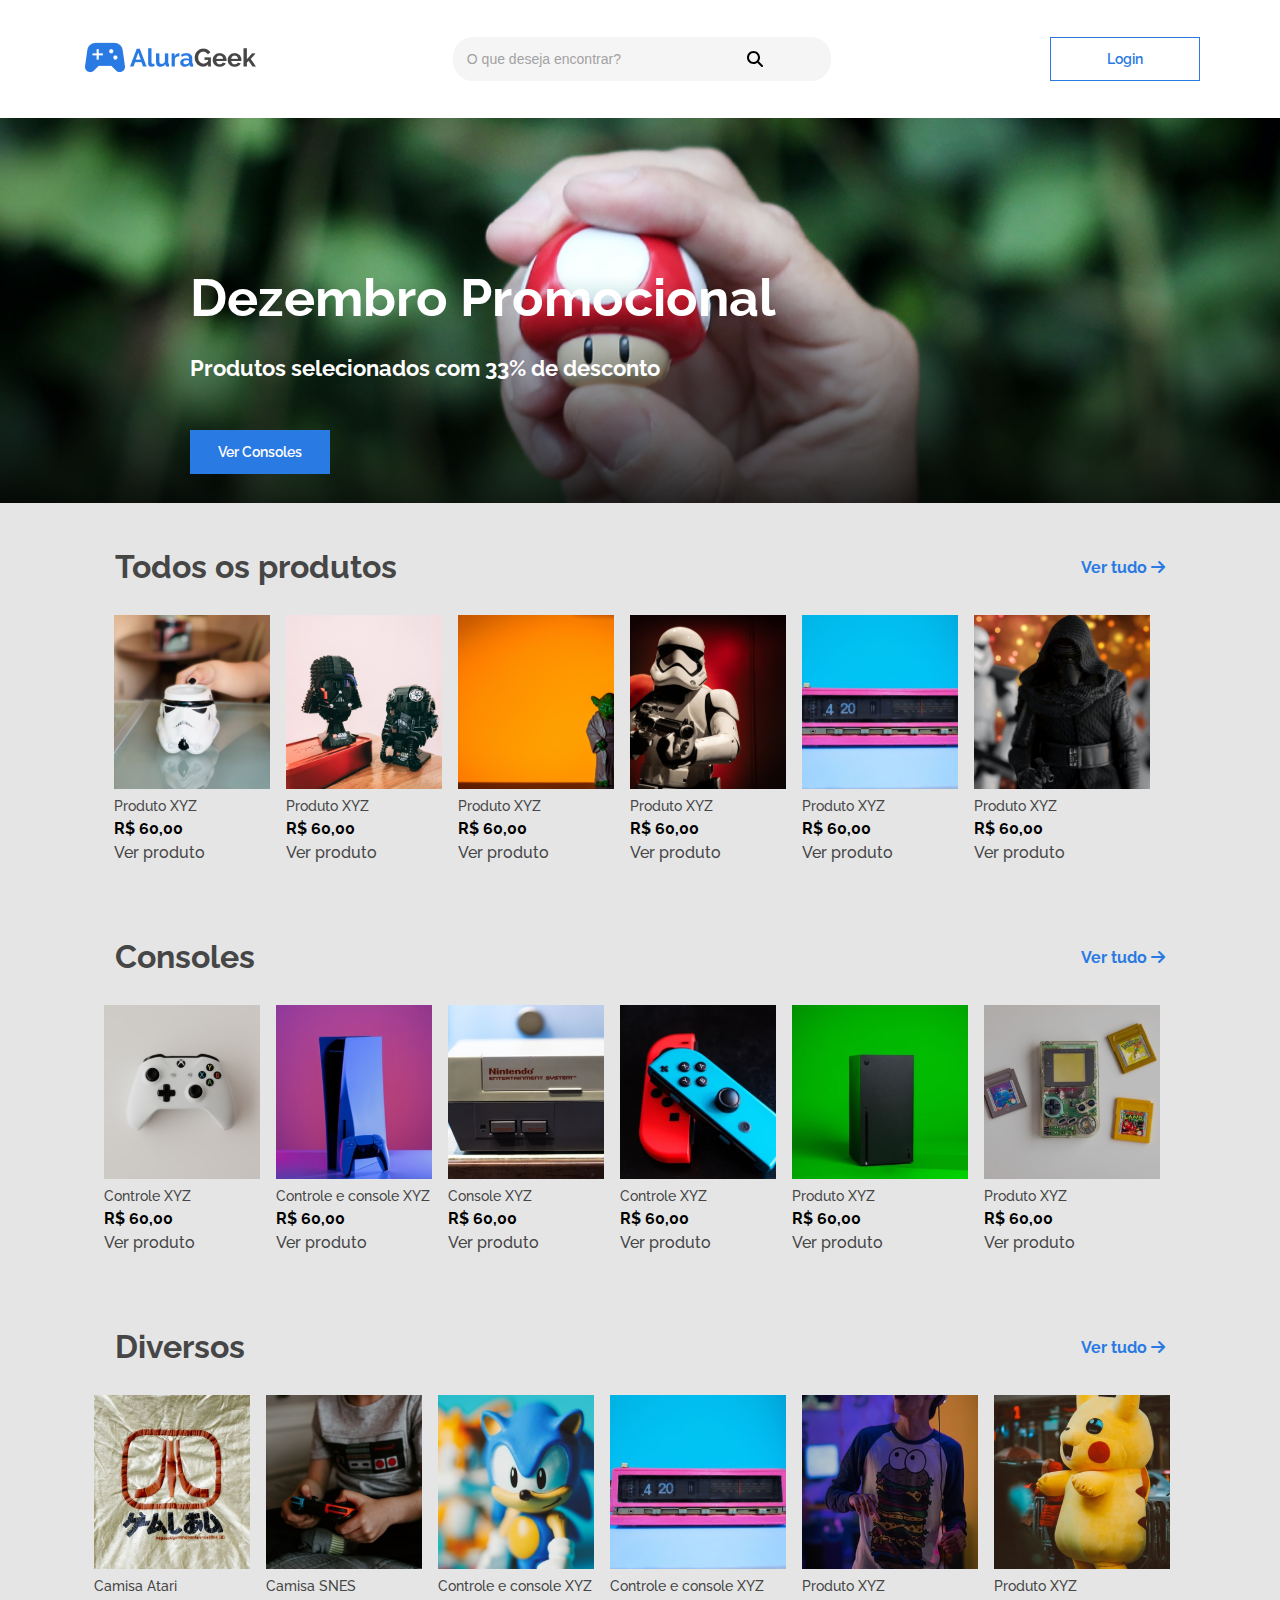
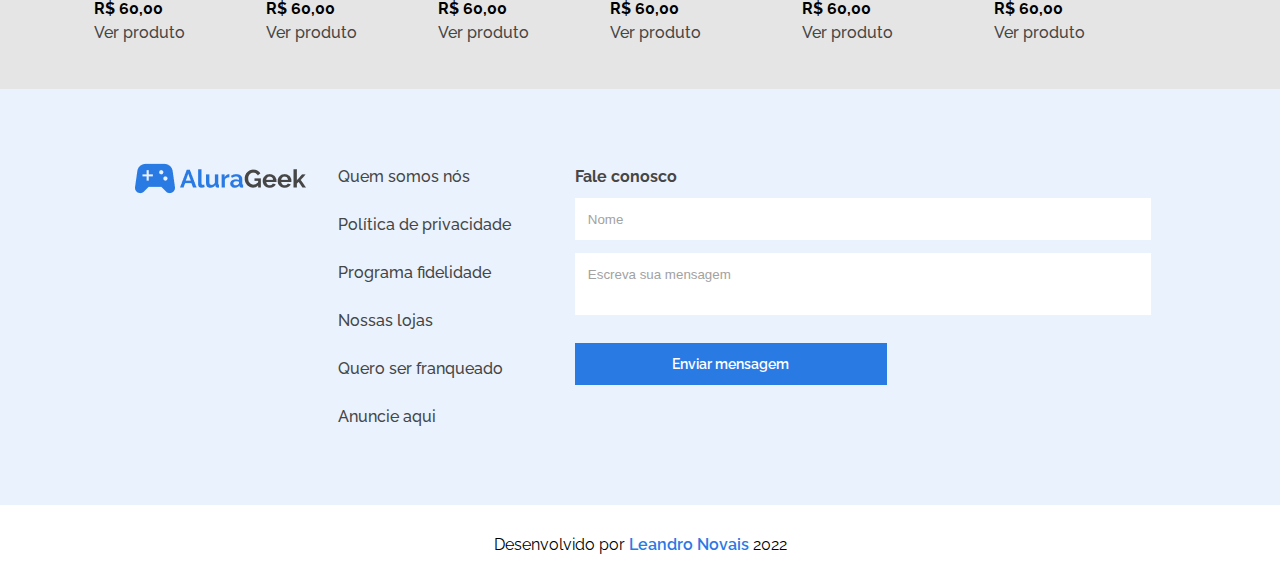
<file: index.html>
<!DOCTYPE html>
<html lang="pt-br">
<head>
    <meta charset="UTF-8">
    <meta http-equiv="X-UA-Compatible" content="IE=edge">
    <meta name="viewport" content="width=device-width, initial-scale=1.0">
    <title>Alura Geek | Home</title>

    
    <link rel="preconnect" href="https://fonts.googleapis.com">
    <link rel="preconnect" href="https://fonts.gstatic.com" crossorigin>
    <link href="https://fonts.googleapis.com/css2?family=Raleway:wght@400;500;600;700&display=swap" rel="stylesheet">
    <link rel="stylesheet" href="assets/fontawesome/css/all.min.css">
    <link rel="stylesheet" href="assets/css/reset.css">
    <link rel="stylesheet" href="assets/css/styles.css">
</head>
<body>
    <header class="cabecalho">
        <a href="index.html">
            <img src="assets/img/Logo.png" alt="Logo da Alura Geek" class="cabecalho__logo">
        </a>
        <a href="login.html" class="cabecalho__btn">Login</a>
        <input type="checkbox" name="check" id="check" class="cabecalho__check">
        <label for="check" class="cabecalho__label">
            <i class="fa-solid fa-magnifying-glass"></i>
        </label>
        <input type="text" class="cabecalho__input" placeholder="O que deseja encontrar?">
    </header>
    <section class="banner">
        <div class="banner__content">
            <h2 class="banner__titulo">Dezembro Promocional</h2>
            <p class="banner__texto">Produtos selecionados com 33% de desconto</p>
            <a href="#" class="banner__btn">Ver Consoles</a>
        </div> 
    </section>
    <secttion class="produtos">
        <div class="produtos__cabecalho">
            <h2 class="produtos__titulo">Todos os produtos</h2>
            <a href="produtos-home.html" class="produtos__texto"> Ver tudo <i class="fa-solid fa-arrow-right"></i>
            </a>
        </div>
        <ul class="produtos__lista">
            <li class="produtos__item">
                <img src="assets/img/produtos1.svg" alt="" class="item__imagem">
                <h2 class="item__titulo">Produto XYZ</h2>
                <p class="item__valor">R$ 60,00</p>
                <a href="produto-xyz1.html" class="item__link">Ver produto</a>
            </li>
            <li class="produtos__item">
                <img src="assets/img/produtos2.svg" alt="" class="item__imagem">
                <h2 class="item__titulo">Produto XYZ</h2>
                <p class="item__valor">R$ 60,00</p>
                <a href="#" class="item__link">Ver produto</a>
            </li>
            <li class="produtos__item">
                <img src="assets/img/produtos3.svg" alt="" class="item__imagem">
                <h2 class="item__titulo">Produto XYZ</h2>
                <p class="item__valor">R$ 60,00</p>
                <a href="#" class="item__link">Ver produto</a>
            </li>
            <li class="produtos__item">
                <img src="assets/img/produtos4.svg" alt="" class="item__imagem">
                <h2 class="item__titulo">Produto XYZ</h2>
                <p class="item__valor">R$ 60,00</p>
                <a href="#" class="item__link">Ver produto</a>
            </li>
            <li class="produtos__item produtos__desktop">
                <img src="assets/img/produtos-desktop1.svg" alt="" class="item__imagem">
                <h2 class="item__titulo">Produto XYZ</h2>
                <p class="item__valor">R$ 60,00</p>
                <a href="#" class="item__link">Ver produto</a>
            </li>
            <li class="produtos__item produtos__desktop">
                <img src="assets/img/produtos-desktop2.svg" alt="" class="item__imagem">
                <h2 class="item__titulo">Produto XYZ</h2>
                <p class="item__valor">R$ 60,00</p>
                <a href="#" class="item__link">Ver produto</a>
            </li>
        </ul>
    </secttion>
    <secttion class="produtos">
        <div class="produtos__cabecalho">
            <h2 class="produtos__titulo">Consoles</h2>
            <a href="produtos-home.html" class="produtos__texto"> Ver tudo <i class="fa-solid fa-arrow-right"></i>
            </a>
        </div>
        <ul class="produtos__lista">
            <li class="produtos__item">
                <img src="assets/img/produtos5.svg" alt="" class="item__imagem">
                <h2 class="item__titulo">Controle XYZ</h2>
                <p class="item__valor">R$ 60,00</p>
                <a href="#" class="item__link">Ver produto</a>
            </li>
            <li class="produtos__item">
                <img src="assets/img/produtos6.svg" alt="" class="item__imagem">
                <h2 class="item__titulo">Controle e console XYZ</h2>
                <p class="item__valor">R$ 60,00</p>
                <a href="#" class="item__link">Ver produto</a>
            </li>
            <li class="produtos__item">
                <img src="assets/img/produtos7.svg" alt="" class="item__imagem">
                <h2 class="item__titulo">Console XYZ</h2>
                <p class="item__valor">R$ 60,00</p>
                <a href="#" class="item__link">Ver produto</a>
            </li>
            <li class="produtos__item">
                <img src="assets/img/produtos8.svg" alt="" class="item__imagem">
                <h2 class="item__titulo">Controle XYZ</h2>
                <p class="item__valor">R$ 60,00</p>
                <a href="#" class="item__link">Ver produto</a>
            </li>
            <li class="produtos__item produtos__desktop">
                <img src="assets/img/produtos-desktop3.svg" alt="" class="item__imagem">
                <h2 class="item__titulo">Produto XYZ</h2>
                <p class="item__valor">R$ 60,00</p>
                <a href="#" class="item__link">Ver produto</a>
            </li>
            <li class="produtos__item produtos__desktop">
                <img src="assets/img/produtos-desktop4.svg" alt="" class="item__imagem">
                <h2 class="item__titulo">Produto XYZ</h2>
                <p class="item__valor">R$ 60,00</p>
                <a href="#" class="item__link">Ver produto</a>
            </li>
        </ul>
    </secttion>
    <secttion class="produtos">
        <div class="produtos__cabecalho">
            <h2 class="produtos__titulo">Diversos</h2>
            <a href="produtos-home.html" class="produtos__texto"> Ver tudo <i class="fa-solid fa-arrow-right"></i>
            </a>
        </div>
        <ul class="produtos__lista">
            <li class="produtos__item">
                <img src="assets/img/produtos9.svg" alt="" class="item__imagem">
                <h2 class="item__titulo">Camisa Atari</h2>
                <p class="item__valor">R$ 60,00</p>
                <a href="#" class="item__link">Ver produto</a>
            </li>
            <li class="produtos__item">
                <img src="assets/img/produtos10.svg" alt="" class="item__imagem">
                <h2 class="item__titulo">Camisa SNES</h2>
                <p class="item__valor">R$ 60,00</p>
                <a href="#" class="item__link">Ver produto</a>
            </li>
            <li class="produtos__item">
                <img src="assets/img/produtos11.svg" alt="" class="item__imagem">
                <h2 class="item__titulo">Controle e console XYZ</h2>
                <p class="item__valor">R$ 60,00</p>
                <a href="#" class="item__link">Ver produto</a>
            </li>
            <li class="produtos__item">
                <img src="assets/img/produtos12.svg" alt="" class="item__imagem">
                <h2 class="item__titulo">Controle e console XYZ</h2>
                <p class="item__valor">R$ 60,00</p>
                <a href="#" class="item__link">Ver produto</a>
            </li>
            <li class="produtos__item produtos__desktop">
                <img src="assets/img/produtos-desktop5.svg" alt="" class="item__imagem">
                <h2 class="item__titulo">Produto XYZ</h2>
                <p class="item__valor">R$ 60,00</p>
                <a href="#" class="item__link">Ver produto</a>
            </li>
            <li class="produtos__item produtos__desktop">
                <img src="assets/img/produtos-desktop6.svg" alt="" class="item__imagem">
                <h2 class="item__titulo">Produto XYZ</h2>
                <p class="item__valor">R$ 60,00</p>
                <a href="#" class="item__link">Ver produto</a>
            </li>
        </ul>
    </secttion>
    <footer class="rodape">
        <div class="rodape__conteudo">
            <div class="lista__links">
                <a href="#" class="rodape__logo">
                    <img src="assets/img/Logo.png" alt="Logo da Alura Geek">
                </a>
                <ul class="rodape__lista">
                    <li class="rodape__item">
                        <a href="" class="item__link--rodape">Quem somos nós</a>
                    </li>
                    <li class="rodape__item">
                        <a href="" class="item__link--rodape">Política de privacidade</a>
                    </li>
                    <li class="rodape__item">
                        <a href="" class="item__link--rodape">Programa fidelidade</a>
                    </li>
                    <li class="rodape__item">
                        <a href="" class="item__link--rodape">Nossas lojas</a>
                    </li>
                    <li class="rodape__item">
                        <a href="" class="item__link--rodape">Quero ser franqueado</a>
                    </li>
                    <li class="rodape__item">
                        <a href="" class="item__link--rodape">Anuncie aqui</a>
                    </li>
                </ul>
            </div>
            <form action="" class="formulario">
                <h3 class="formulario__titulo">Fale conosco</h3>
                <input class="formulario__nome" type="text" name="nome" placeholder="Nome">
                <input class="formulario__mensagem" type="text" name="mensagem" placeholder="Escreva sua mensagem">
                <a href="#" class="formulario__btn">Enviar mensagem</a>
            </form>
        </div>
    </footer>
    <div class="desenvolvido">
        <h3 class="desenvolvido__titulo">Desenvolvido por <a href="https://github.com/lenovais56" target="_blank">Leandro Novais</a> 2022</h3>
    </div>
    
    
</body>
</html>
</file>
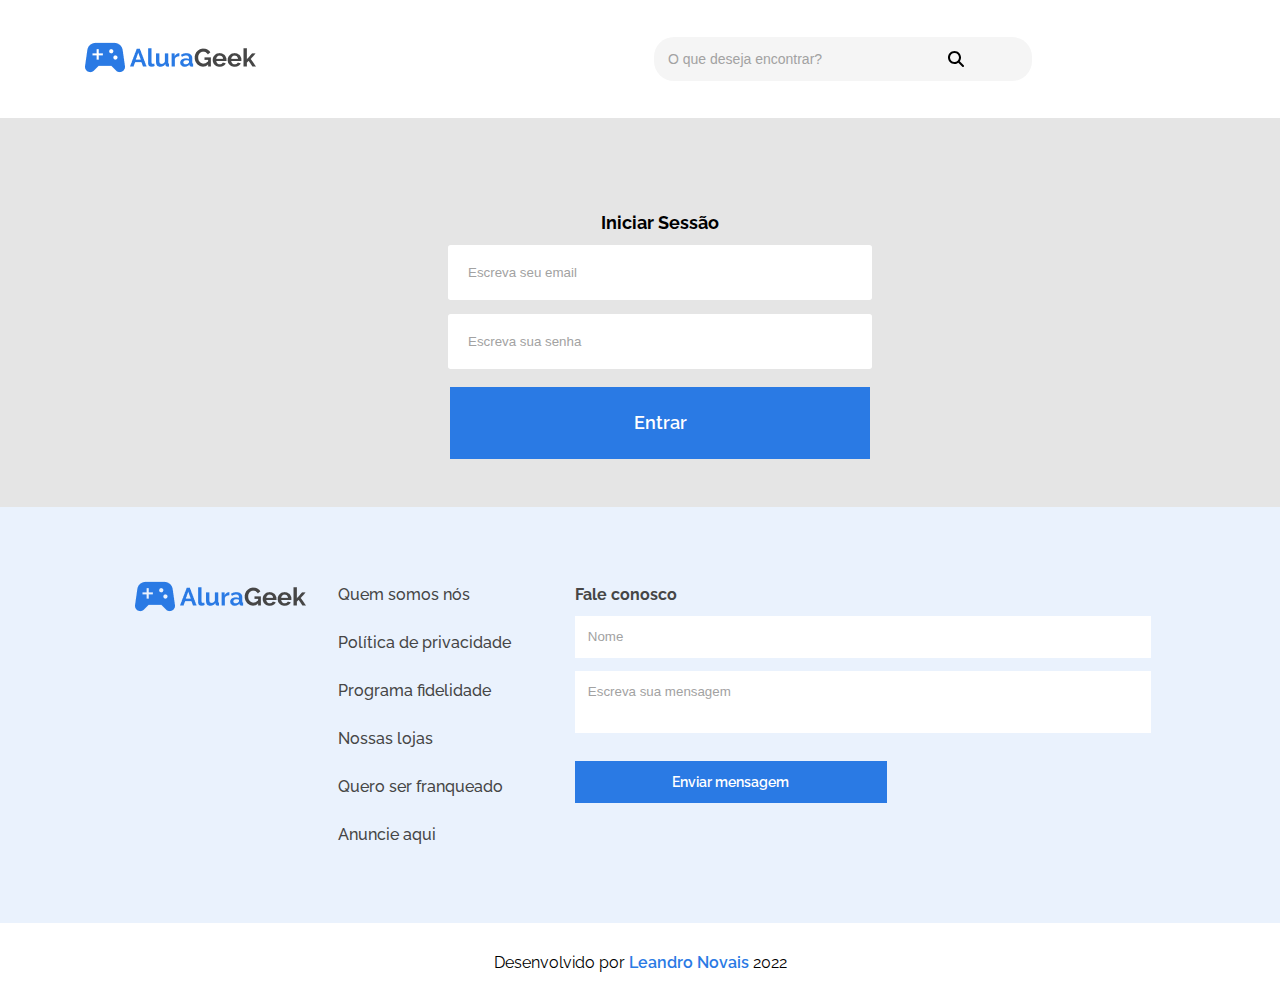
<file: login.html>
<!DOCTYPE html>
<html lang="pt-br">
<head>
    <meta charset="UTF-8">
    <meta http-equiv="X-UA-Compatible" content="IE=edge">
    <meta name="viewport" content="width=device-width, initial-scale=1.0">
    <title>Alura Geek | Login</title>

    
    <link rel="preconnect" href="https://fonts.googleapis.com">
    <link rel="preconnect" href="https://fonts.gstatic.com" crossorigin>
    <link href="https://fonts.googleapis.com/css2?family=Raleway:wght@400;500;600;700&display=swap" rel="stylesheet">
    <link rel="stylesheet" href="assets/fontawesome/css/all.min.css">
    <link rel="stylesheet" href="assets/css/reset.css">
    <link rel="stylesheet" href="assets/css/styles.css">
</head>
<body>
    <header class="cabecalho">
        <a href="index.html" class="cabecalho__link">
            <img src="assets/img/Logo.png" alt="Logo da Alura Geek" class="cabecalho__logo">
        </a>
        <input type="checkbox" name="check" id="check" class="cabecalho__check">
        <label for="check" class="cabecalho__label">
            <i class="fa-solid fa-magnifying-glass"></i>
        </label>
        <input type="text" class="cabecalho__input cabecalho__input--login" placeholder="O que deseja encontrar?">
    </header>
<!--  -->
    <section class="iniciar">
        <div class="iniciar__conteuto">
            <h2 class="iniciar__titulo">Iniciar Sessão</h2>
            <input type="email" name="email" id="iniciar--email" class="iniciar__email" placeholder="Escreva seu email">
            <input type="password" name="senha" id="iniciar--senha" class="iniciar__senha" placeholder="Escreva sua senha">
            <a href="#" class="iniciar__btn">Entrar</a>
        </div>
    </section>
<!--  -->
    <footer class="rodape">
        <div class="rodape__conteudo">
            <div class="lista__links">
                <a href="#" class="rodape__logo">
                    <img src="assets/img/Logo.png" alt="Logo da Alura Geek">
                </a>
                <ul class="rodape__lista">
                    <li class="rodape__item">
                        <a href="" class="item__link">Quem somos nós</a>
                    </li>
                    <li class="rodape__item">
                        <a href="" class="item__link">Política de privacidade</a>
                    </li>
                    <li class="rodape__item">
                        <a href="" class="item__link">Programa fidelidade</a>
                    </li>
                    <li class="rodape__item">
                        <a href="" class="item__link">Nossas lojas</a>
                    </li>
                    <li class="rodape__item">
                        <a href="" class="item__link">Quero ser franqueado</a>
                    </li>
                    <li class="rodape__item">
                        <a href="" class="item__link">Anuncie aqui</a>
                    </li>
                </ul>
            </div>
            <form action="" class="formulario">
                <h3 class="formulario__titulo">Fale conosco</h3>
                <input class="formulario__nome" type="text" name="nome" placeholder="Nome">
                <input class="formulario__mensagem" type="text" name="mensagem" placeholder="Escreva sua mensagem">
                <a href="#" class="formulario__btn">Enviar mensagem</a>
            </form>
        </div>
    </footer>
    <div class="desenvolvido">
        <h3 class="desenvolvido__titulo">Desenvolvido por <a href="https://github.com/lenovais56" target="_blank">Leandro Novais</a> 2022</h3>
    </div>
</body>
</file>
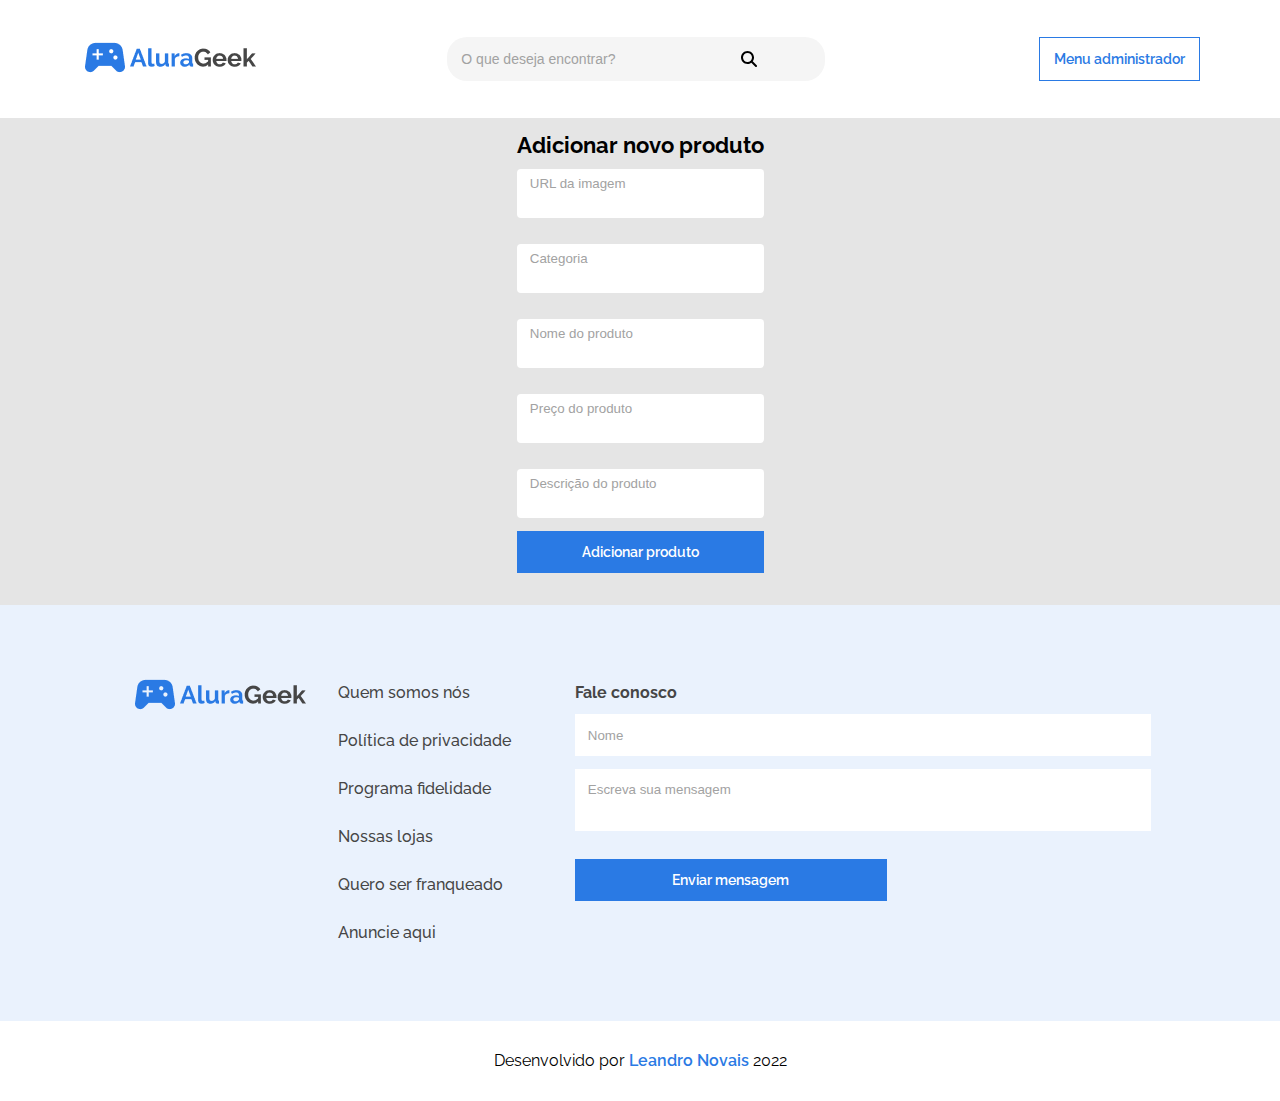
<file: novo-produto.html>
<!DOCTYPE html>
<html lang="pt-br">
<head>
    <meta charset="UTF-8">
    <meta http-equiv="X-UA-Compatible" content="IE=edge">
    <meta name="viewport" content="width=device-width, initial-scale=1.0">
    <title>Alura Geek | Novo produto</title>

    
    <link rel="preconnect" href="https://fonts.googleapis.com">
    <link rel="preconnect" href="https://fonts.gstatic.com" crossorigin>
    <link href="https://fonts.googleapis.com/css2?family=Raleway:wght@400;500;600;700&display=swap" rel="stylesheet">
    <link rel="stylesheet" href="assets/fontawesome/css/all.min.css">
    <link rel="stylesheet" href="assets/css/reset.css">
    <link rel="stylesheet" href="assets/css/styles.css">
</head>
<body>
    <header class="cabecalho">
        <a href="index.html">
            <img src="assets/img/Logo.png" alt="Logo da Alura Geek" class="cabecalho__logo">
        </a>
        <a href="login.html" class="cabecalho__btn--admin">Menu administrador</a>
        <input type="checkbox" name="check" id="check" class="cabecalho__check">
        <label for="check" class="cabecalho__label">
            <i class="fa-solid fa-magnifying-glass"></i>
        </label>
        <input type="text" class="cabecalho__input" placeholder="O que deseja encontrar?">
    </header>
    <section class="novo__produto">
        <form action="" class="formulario__produto">
            <h3 class="formulario__produto--titulo">Adicionar novo produto</h3>
            <input class="formulario__produto--input formulario__produto--nome" type="text" name="url" placeholder="URL da imagem">
            <input class="formulario__produto--input formulario__produto--categoria" type="text" name="categoria" placeholder="Categoria">
            <input class="formulario__produto--input formulario__produto--mensagem" type="text" name="nome-produto" placeholder="Nome do produto">
            <input class="formulario__produto--input formulario__produto--mensagem" type="text" name="preco-produto" placeholder="Preço do produto">
            <input class="formulario__produto--input formulario__produto--descricao" type="text" name="descricao" placeholder="Descrição do produto">
            <a href="#" class="formulario__btn--produto">Adicionar produto</a>
        </form>
    </section>

    <footer class="rodape">
        <div class="rodape__conteudo">
            <div class="lista__links">
                <a href="#" class="rodape__logo">
                    <img src="assets/img/Logo.png" alt="Logo da Alura Geek">
                </a>
                <ul class="rodape__lista">
                    <li class="rodape__item">
                        <a href="" class="item__link">Quem somos nós</a>
                    </li>
                    <li class="rodape__item">
                        <a href="" class="item__link">Política de privacidade</a>
                    </li>
                    <li class="rodape__item">
                        <a href="" class="item__link">Programa fidelidade</a>
                    </li>
                    <li class="rodape__item">
                        <a href="" class="item__link">Nossas lojas</a>
                    </li>
                    <li class="rodape__item">
                        <a href="" class="item__link">Quero ser franqueado</a>
                    </li>
                    <li class="rodape__item">
                        <a href="" class="item__link">Anuncie aqui</a>
                    </li>
                </ul>
            </div>
            <form action="" class="formulario">
                <h3 class="formulario__titulo">Fale conosco</h3>
                <input class="formulario__nome" type="text" name="nome" placeholder="Nome">
                <input class="formulario__mensagem" type="text" name="mensagem" placeholder="Escreva sua mensagem">
                <a href="#" class="formulario__btn">Enviar mensagem</a>
            </form>
        </div>
    </footer>
    <div class="desenvolvido">
        <h3 class="desenvolvido__titulo">Desenvolvido por <a href="https://github.com/lenovais56" target="_blank">Leandro Novais</a> 2022</h3>
    </div>
</body>
</file>
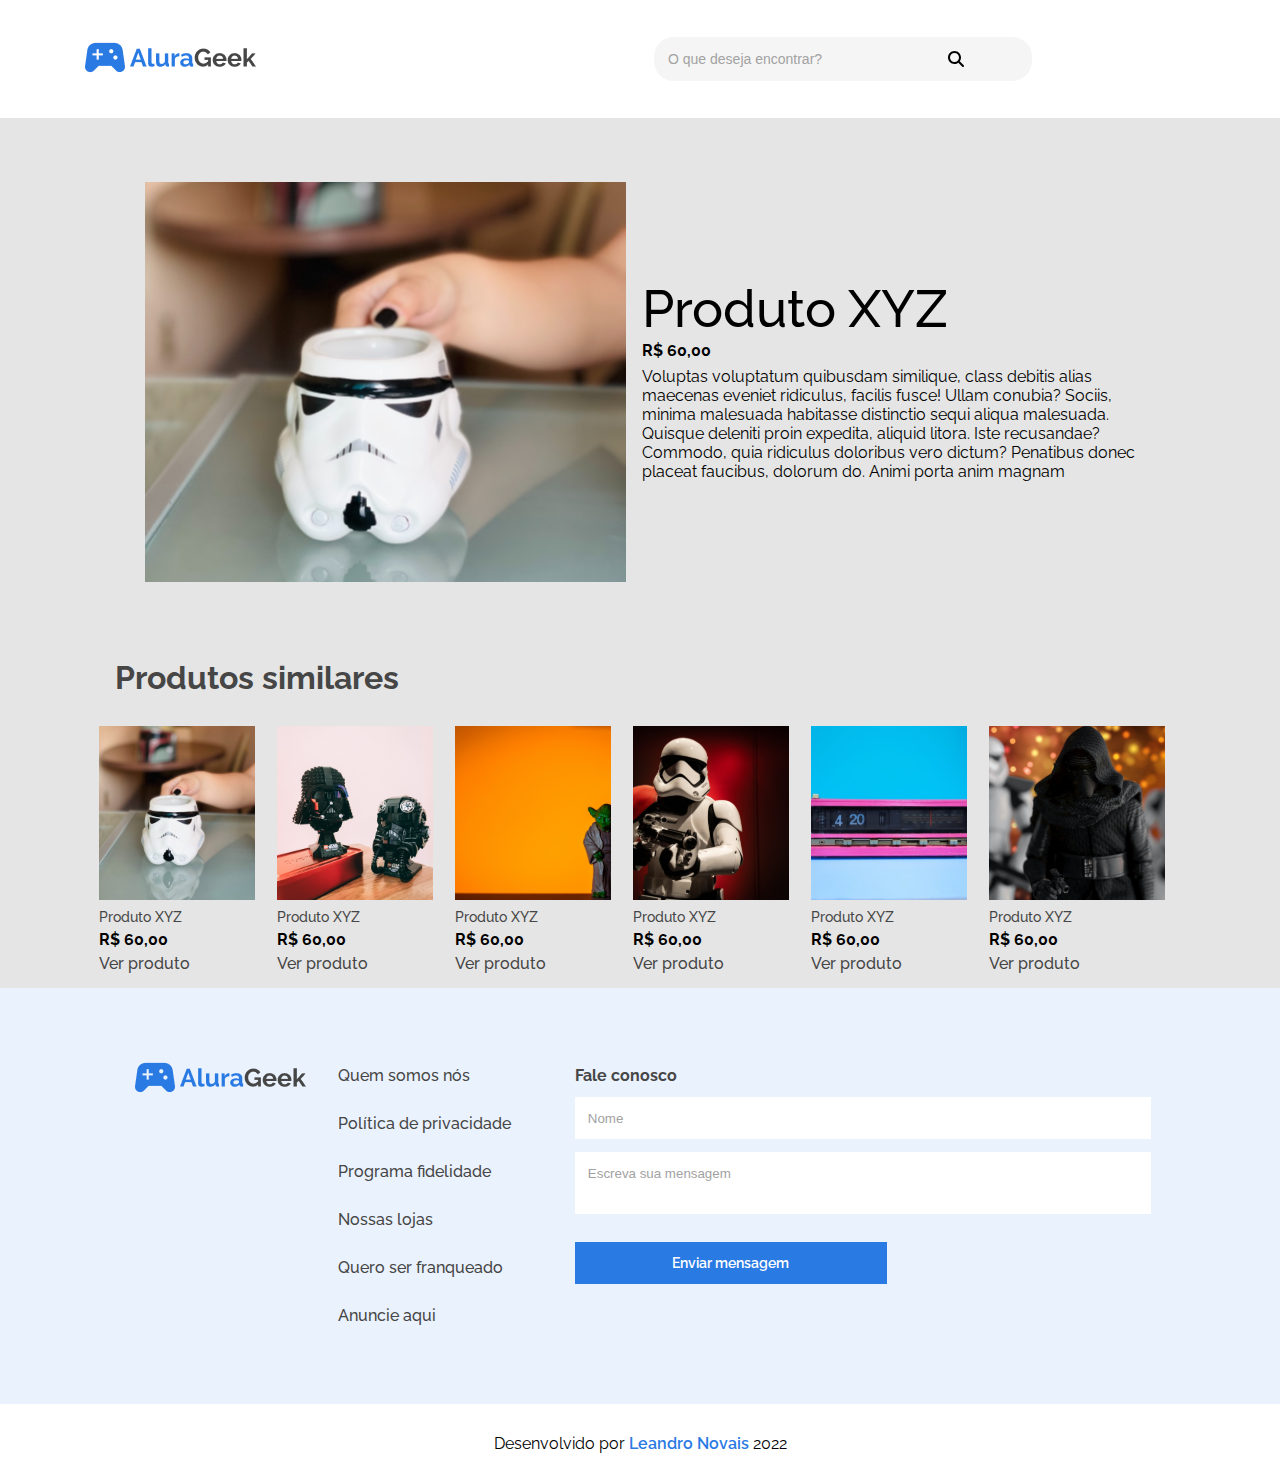
<file: produto-xyz1.html>
<!DOCTYPE html>
<html lang="pt-br">
<head>
    <meta charset="UTF-8">
    <meta http-equiv="X-UA-Compatible" content="IE=edge">
    <meta name="viewport" content="width=device-width, initial-scale=1.0">
    <title>Alura Geek | Produto XYZ</title>

    
    <link rel="preconnect" href="https://fonts.googleapis.com">
    <link rel="preconnect" href="https://fonts.gstatic.com" crossorigin>
    <link href="https://fonts.googleapis.com/css2?family=Raleway:wght@400;500;600;700&display=swap" rel="stylesheet">
    <link rel="stylesheet" href="assets/fontawesome/css/all.min.css">
    <link rel="stylesheet" href="assets/css/reset.css">
    <link rel="stylesheet" href="assets/css/styles.css">
</head>
<body>
    <header class="cabecalho">
        <a href="index.html" class="cabecalho__link">
            <img src="assets/img/Logo.png" alt="Logo da Alura Geek" class="cabecalho__logo">
        </a>
        <input type="checkbox" name="check" id="check" class="cabecalho__check">
        <label for="check" class="cabecalho__label">
            <i class="fa-solid fa-magnifying-glass"></i>
        </label>
        <input type="text" class="cabecalho__input cabecalho__input--login" placeholder="O que deseja encontrar?">
    </header>
    <section class="produto__banner">
        <div class="produto__banner--imagem"></div>
        <div class="produto__textos">
            <h2 class="produto__titulo">Produto XYZ</h2>
            <p class="produto__preco">R$ 60,00</p>
            <p class="produto__descricao">Voluptas voluptatum quibusdam similique, class debitis alias maecenas eveniet ridiculus, facilis fusce! Ullam conubia? Sociis, minima malesuada habitasse distinctio sequi aliqua malesuada. Quisque deleniti proin expedita, aliquid litora. Iste recusandae? Commodo, quia ridiculus doloribus vero dictum? Penatibus donec placeat faucibus, dolorum do. Animi porta anim magnam</p>
        </div>
    </section>

    <secttion class="produtos__similares">
        <div class="produtos__cabecalho">
            <h2 class="produtos__titulo">Produtos similares</h2>
        </div>
        <ul class="produtos__lista">
            <li class="produtos__item">
                <img src="assets/img/produtos1.svg" alt="" class="item__imagem">
                <h2 class="item__titulo">Produto XYZ</h2>
                <p class="item__valor">R$ 60,00</p>
                <a href="produto-xyz1.html" class="item__link">Ver produto</a>
            </li>
            <li class="produtos__item">
                <img src="assets/img/produtos2.svg" alt="" class="item__imagem">
                <h2 class="item__titulo">Produto XYZ</h2>
                <p class="item__valor">R$ 60,00</p>
                <a href="#" class="item__link">Ver produto</a>
            </li>
            <li class="produtos__item">
                <img src="assets/img/produtos3.svg" alt="" class="item__imagem">
                <h2 class="item__titulo">Produto XYZ</h2>
                <p class="item__valor">R$ 60,00</p>
                <a href="#" class="item__link">Ver produto</a>
            </li>
            <li class="produtos__item">
                <img src="assets/img/produtos4.svg" alt="" class="item__imagem">
                <h2 class="item__titulo">Produto XYZ</h2>
                <p class="item__valor">R$ 60,00</p>
                <a href="#" class="item__link">Ver produto</a>
            </li>
            <li class="produtos__item produtos__desktop">
                <img src="assets/img/produtos-desktop1.svg" alt="" class="item__imagem">
                <h2 class="item__titulo">Produto XYZ</h2>
                <p class="item__valor">R$ 60,00</p>
                <a href="#" class="item__link">Ver produto</a>
            </li>
            <li class="produtos__item produtos__desktop">
                <img src="assets/img/produtos-desktop2.svg" alt="" class="item__imagem">
                <h2 class="item__titulo">Produto XYZ</h2>
                <p class="item__valor">R$ 60,00</p>
                <a href="#" class="item__link">Ver produto</a>
            </li>
        </ul>
    </secttion>

    <footer class="rodape">
        <div class="rodape__conteudo">
            <div class="lista__links">
                <a href="#" class="rodape__logo">
                    <img src="assets/img/Logo.png" alt="Logo da Alura Geek">
                </a>
                <ul class="rodape__lista">
                    <li class="rodape__item">
                        <a href="" class="item__link">Quem somos nós</a>
                    </li>
                    <li class="rodape__item">
                        <a href="" class="item__link">Política de privacidade</a>
                    </li>
                    <li class="rodape__item">
                        <a href="" class="item__link">Programa fidelidade</a>
                    </li>
                    <li class="rodape__item">
                        <a href="" class="item__link">Nossas lojas</a>
                    </li>
                    <li class="rodape__item">
                        <a href="" class="item__link">Quero ser franqueado</a>
                    </li>
                    <li class="rodape__item">
                        <a href="" class="item__link">Anuncie aqui</a>
                    </li>
                </ul>
            </div>
            <form action="" class="formulario">
                <h3 class="formulario__titulo">Fale conosco</h3>
                <input class="formulario__nome" type="text" name="nome" placeholder="Nome">
                <input class="formulario__mensagem" type="text" name="mensagem" placeholder="Escreva sua mensagem">
                <a href="#" class="formulario__btn">Enviar mensagem</a>
            </form>
        </div>
    </footer>
    <div class="desenvolvido">
        <h3 class="desenvolvido__titulo">Desenvolvido por <a href="https://github.com/lenovais56" target="_blank">Leandro Novais</a> 2022</h3>
    </div>
</body>
</file>
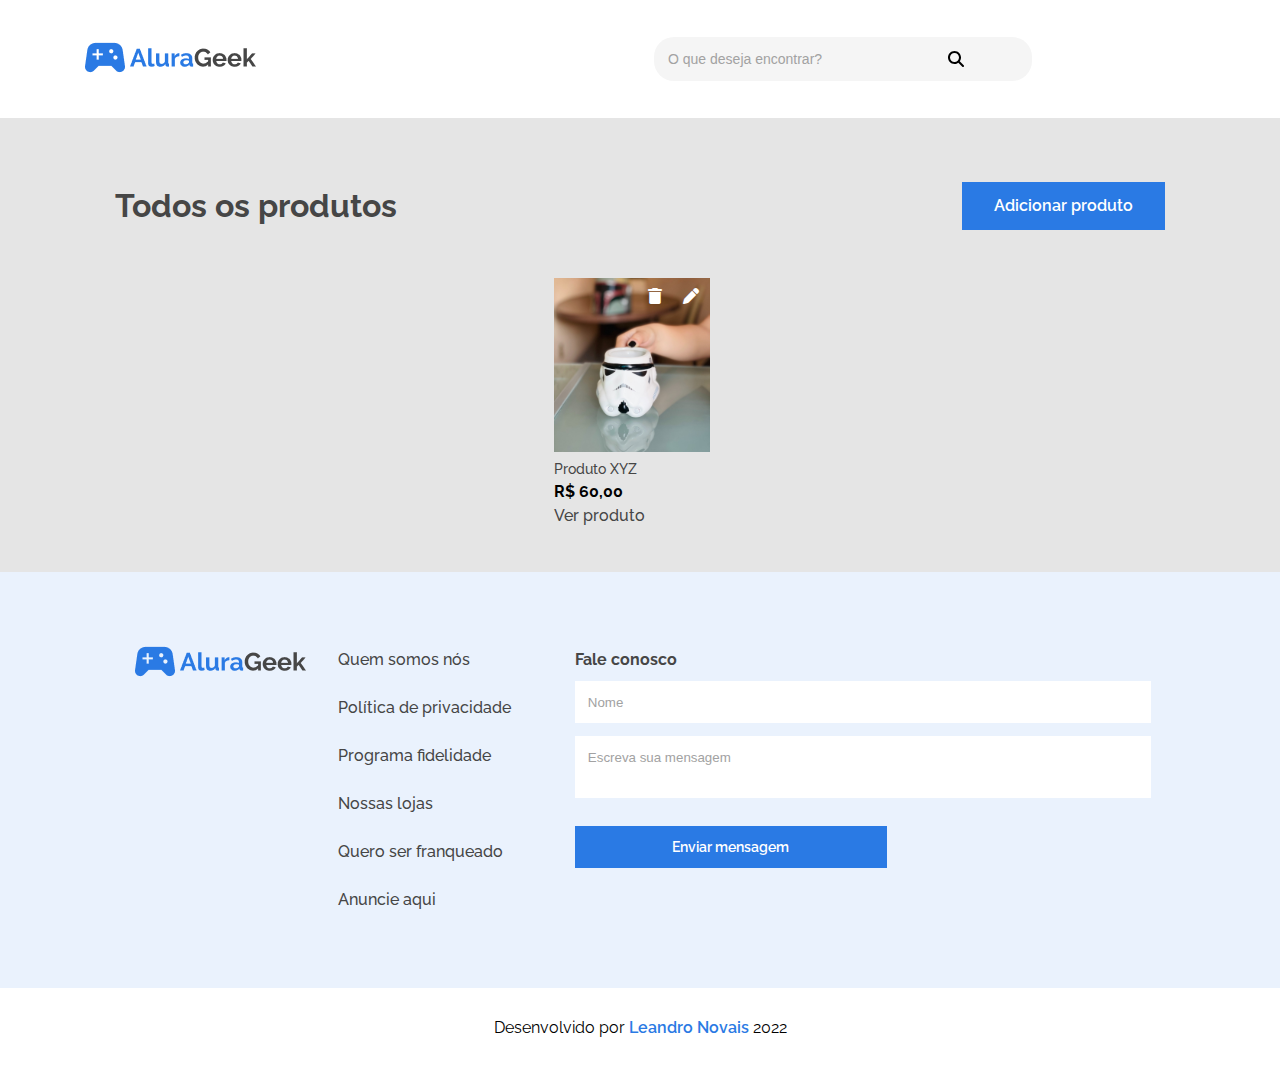
<file: produtos-home.html>
<!DOCTYPE html>
<html lang="pt-br">
<head>
    <meta charset="UTF-8">
    <meta http-equiv="X-UA-Compatible" content="IE=edge">
    <meta name="viewport" content="width=device-width, initial-scale=1.0">
    <title>Alura Geek | Produtos Home</title>

    
    <link rel="preconnect" href="https://fonts.googleapis.com">
    <link rel="preconnect" href="https://fonts.gstatic.com" crossorigin>
    <link href="https://fonts.googleapis.com/css2?family=Raleway:wght@400;500;600;700&display=swap" rel="stylesheet">
    <link rel="stylesheet" href="assets/fontawesome/css/all.min.css">
    <link rel="stylesheet" href="assets/css/reset.css">
    <link rel="stylesheet" href="assets/css/styles.css">
</head>
<body>
    <header class="cabecalho">
        <a href="index.html" class="cabecalho__link">
            <img src="assets/img/Logo.png" alt="Logo da Alura Geek" class="cabecalho__logo">
        </a>
        <input type="checkbox" name="check" id="check" class="cabecalho__check">
        <label for="check" class="cabecalho__label">
            <i class="fa-solid fa-magnifying-glass"></i>
        </label>
        <input type="text" class="cabecalho__input cabecalho__input--login" placeholder="O que deseja encontrar?">
    </header>

    <secttion class="produtos">
        <div class="produtos__cabecalho produtos__cabecalho--pagina">
            <h2 class="produtos__titulo">Todos os produtos</h2>
            <a href="novo-produto.html" class="produtos__btn">Adicionar produto</a>
        </div>
        <ul class="produtos__lista">
            <li class="produtos__item">
                <div class="produtos__item--edicao">
                    <a href="#" class="produtos__edicao produtos__excluir">
                        <i class="fa-solid fa-trash"></i>
                    </a>
                    <a href="#" class="produtos__edicao produtos__editar">
                        <i class="fa-solid fa-pen"></i>
                    </a>
                    <img src="assets/img/produtos1.svg" alt="" class="item__imagem">
                </div>
                <h2 class="item__titulo">Produto XYZ</h2>
                <p class="item__valor">R$ 60,00</p>
                <a href="#" class="item__link">Ver produto</a>
            </li>
        </ul>
    </secttion>

    <footer class="rodape">
        <div class="rodape__conteudo">
            <div class="lista__links">
                <a href="#" class="rodape__logo">
                    <img src="assets/img/Logo.png" alt="Logo da Alura Geek">
                </a>
                <ul class="rodape__lista">
                    <li class="rodape__item">
                        <a href="" class="item__link">Quem somos nós</a>
                    </li>
                    <li class="rodape__item">
                        <a href="" class="item__link">Política de privacidade</a>
                    </li>
                    <li class="rodape__item">
                        <a href="" class="item__link">Programa fidelidade</a>
                    </li>
                    <li class="rodape__item">
                        <a href="" class="item__link">Nossas lojas</a>
                    </li>
                    <li class="rodape__item">
                        <a href="" class="item__link">Quero ser franqueado</a>
                    </li>
                    <li class="rodape__item">
                        <a href="" class="item__link">Anuncie aqui</a>
                    </li>
                </ul>
            </div>
            <form action="" class="formulario">
                <h3 class="formulario__titulo">Fale conosco</h3>
                <input class="formulario__nome" type="text" name="nome" placeholder="Nome">
                <input class="formulario__mensagem" type="text" name="mensagem" placeholder="Escreva sua mensagem">
                <a href="#" class="formulario__btn">Enviar mensagem</a>
            </form>
        </div>
    </footer>
    <div class="desenvolvido">
        <h3 class="desenvolvido__titulo">Desenvolvido por <a href="https://github.com/lenovais56" target="_blank">Leandro Novais</a> 2022</h3>
    </div>
</body>
</file>
<file: assets/css/styles.css>
@import url("header.css");
@import url("banner.css");
@import url("produtos.css");
@import url("footer.css");

@import url("login.css");

@import url("produtos_home.css");

@import url("novo_produto.css");

@import url("produtos_xyz.css");

:root{
    --azul: #2A7AE4;
    --azul-claro: #EAF2FD;
    --azul-claro-2: #D4E4FA;
    --branco: #FFFFFF;
    --cinza: #A2A2A2;
    --cinza-claro: #F5F5F5;
    --cor-de-fundo: #E5E5E5;
    --preto: #464646;
    --fonte-principal: "Raleway";
}

body {
    background-color: var(--cor-de-fundo);
    display: flex;
    flex-direction: column;
    flex-wrap: wrap;
    font-family: var(--fonte-principal), sans-serif;
    font-size: 16px;
    font-weight: 400;
    justify-content: center;
}
</file>
